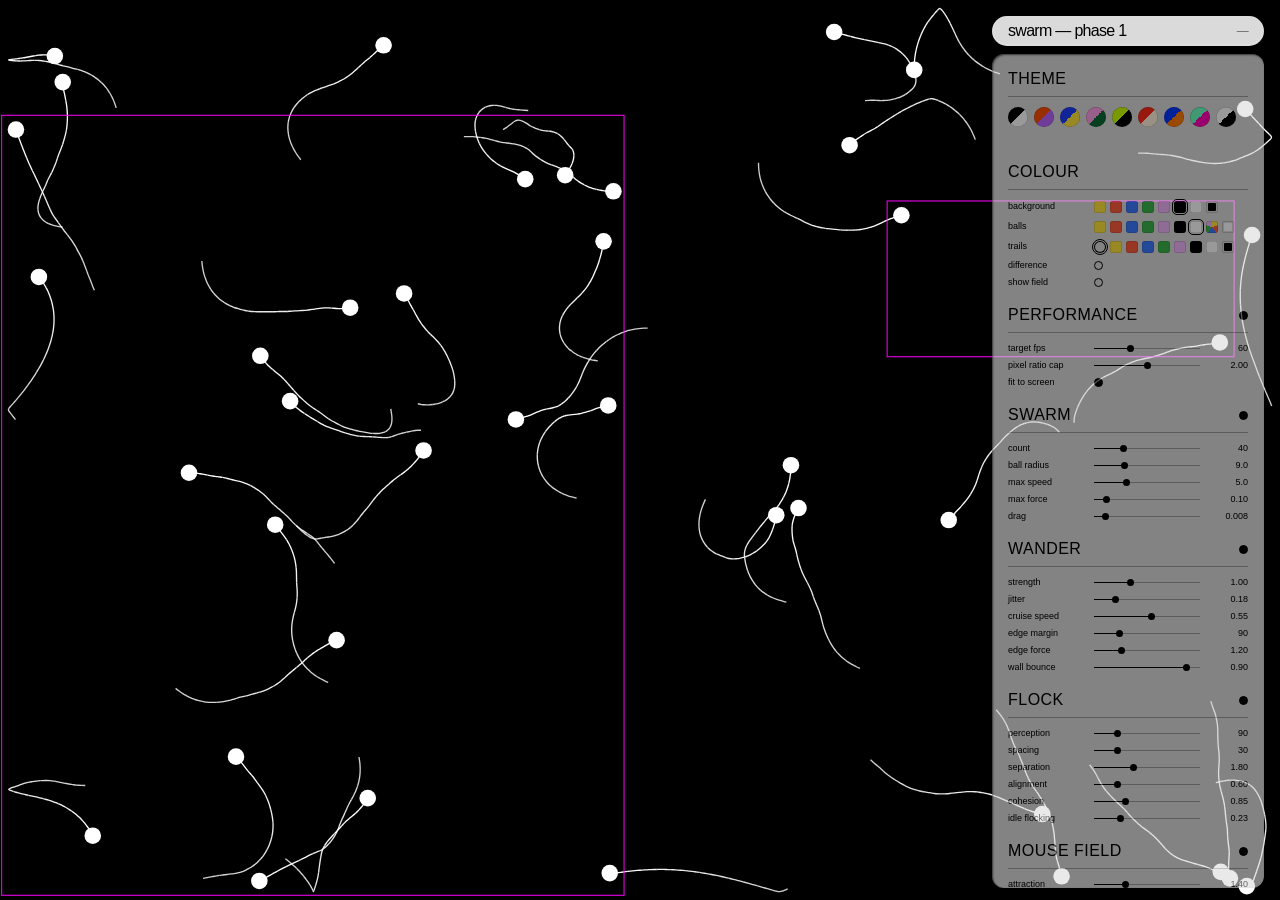
<file: prototype/index.html>
<!doctype html>
<html lang="en">
<head>
  <meta charset="utf-8" />
  <meta name="viewport" content="width=device-width, initial-scale=1" />
  <title>Swarm Prototype</title>
  <link rel="stylesheet" href="src/gui.css" />
  <style>
    html, body { margin: 0; height: 100%; background: #000; overflow: hidden; }
    #stage { position: fixed; inset: 0; width: 100%; height: 100%; display: block; touch-action: none; }
  </style>
</head>
<body>
  <canvas id="stage"></canvas>
  <script type="module" src="src/main.js"></script>
</body>
</html>
</file>
<file: prototype/src/gui.css>
/* Param panel — tokens lifted from Figma node 1049:1169 ("about" panel) */
:root {
  --gui-surface: #dadada;
  --gui-ink: #000;
  --gui-rule: #999;
  --gui-panel-opacity: 0.6;
  --gui-font: 'Helvetica Neue', Helvetica, Arial, sans-serif;
  --gui-w: 272px;
}

.gui {
  position: fixed;
  top: 16px;
  right: 16px;
  z-index: 10;
  width: var(--gui-w);
  display: flex;
  flex-direction: column;
  gap: 8px;
  font-family: var(--gui-font);
  color: var(--gui-ink);
  -webkit-font-smoothing: antialiased;
  user-select: none;
  transition: opacity 0.2s, transform 0.2s;
}
.gui.is-hidden { opacity: 0; pointer-events: none; transform: translateY(-6px); }

.gui button { font: inherit; color: inherit; border: 0; background: none; padding: 0; cursor: pointer; text-align: left; }

/* pill — "about" header */
.gui-pill {
  position: relative;
  display: flex;
  align-items: center;
  background: var(--gui-surface) !important;
  border-radius: 29px;
  box-shadow: inset 0 -1px 4px rgba(255, 255, 255, 0.25);
}
.gui-head {
  justify-content: space-between;
  width: 100%;
  padding: 6px 16px !important;
  font-size: 14px;
  letter-spacing: -0.7px;
}
.gui-head-hint { font-size: 12px; opacity: 0.5; }

/* panel */
.gui-panel {
  position: relative;
  max-height: calc(100vh - 80px);
  overflow-y: auto;
  padding: 0 16px 14px;
  background: var(--gui-surface);
  border-radius: 12px;
  box-shadow: inset 1px 1px 2px rgba(0, 0, 0, 0.6);
  opacity: var(--gui-panel-opacity);
  transition: opacity 0.25s;
  scrollbar-width: none;
}
.gui-panel::-webkit-scrollbar { display: none; }
.gui:hover .gui-panel { opacity: 0.94; }
.gui.is-collapsed .gui-panel { display: none; }

/* section — "INFORMATION" / "SERVICES" */
.gui-sec-head {
  display: flex;
  align-items: center;
  gap: 8px;
  border-bottom: 0.5px solid var(--gui-rule);
}
.gui-sec-title {
  flex: 1;
  display: block;
  padding: 16px 0 8px !important;
  font-size: 12px;
  letter-spacing: 0.48px;
  text-transform: uppercase;
}
.gui-sec-toggle { margin-top: 8px !important; }
.gui-sec.is-off .gui-sec-title { opacity: 0.4; text-decoration: line-through; text-decoration-thickness: 0.5px; }
.gui-sec.is-off .gui-sec-body { opacity: 0.35; }
.gui-sec-body { display: flex; flex-direction: column; gap: 2px; padding-top: 8px; }
.gui-sec.is-folded .gui-sec-body { display: none; }

/* rows — 9px body copy */
.gui-row {
  display: grid;
  grid-template-columns: 78px 1fr 40px;
  align-items: center;
  gap: 8px;
  min-height: 15px;
  font-size: 9px;
  line-height: 1.3;
}
.gui-value { text-align: right; font-variant-numeric: tabular-nums; cursor: default; }

/* range — 0.5px rule track, black progress, small dot thumb */
.gui-range {
  -webkit-appearance: none;
  appearance: none;
  width: 100%;
  height: 13px;
  margin: 0;
  background: transparent;
  cursor: ew-resize;
  --p: 50%;
}
.gui-range:focus { outline: none; }
.gui-range::-webkit-slider-runnable-track {
  height: 1px;
  background: linear-gradient(to right, var(--gui-ink) var(--p), var(--gui-rule) var(--p));
}
.gui-range::-webkit-slider-thumb {
  -webkit-appearance: none;
  width: 7px;
  height: 7px;
  margin-top: -3px;
  border-radius: 50%;
  background: var(--gui-ink);
  transition: transform 0.12s;
}
.gui-range:active::-webkit-slider-thumb { transform: scale(1.5); }
.gui-range::-moz-range-track { height: 1px; background: var(--gui-rule); }
.gui-range::-moz-range-progress { height: 1px; background: var(--gui-ink); }
.gui-range::-moz-range-thumb { width: 7px; height: 7px; border: 0; border-radius: 50%; background: var(--gui-ink); }

/* toggle — hollow / filled dot */
.gui-toggle {
  -webkit-appearance: none;
  appearance: none;
  width: 9px;
  height: 9px;
  margin: 0;
  border: 0.5px solid var(--gui-ink);
  border-radius: 50%;
  cursor: pointer;
}
.gui-toggle:checked { background: var(--gui-ink); }

/* color — small swatch */
.gui-color {
  -webkit-appearance: none;
  appearance: none;
  width: 22px;
  height: 11px;
  padding: 0;
  border: 0.5px solid var(--gui-rule);
  border-radius: 6px;
  background: none;
  cursor: pointer;
}
.gui-color::-webkit-color-swatch-wrapper { padding: 0; }
.gui-color::-webkit-color-swatch { border: 0; border-radius: 6px; }
.gui-color::-moz-color-swatch { border: 0; border-radius: 6px; }

/* select — text-only dropdown */
.gui-select {
  -webkit-appearance: none;
  appearance: none;
  justify-self: start;
  padding: 0 14px 0 0;
  border: 0;
  border-bottom: 0.5px solid var(--gui-rule);
  background: transparent url("data:image/svg+xml,%3Csvg xmlns='http://www.w3.org/2000/svg' width='6' height='4'%3E%3Cpath d='M0 0h6L3 4z'/%3E%3C/svg%3E") no-repeat right center;
  font: inherit;
  font-size: 9px;
  color: inherit;
  cursor: pointer;
}
.gui-select:focus { outline: none; }

/* swatches — palette chips from the colour picker image */
.gui-swatches { grid-column: 2 / 4; display: flex; flex-wrap: wrap; gap: 4px; padding: 3px 0; }
.gui .gui-swatch {
  width: 12px;
  height: 12px;
  border-radius: 3px;
  box-shadow: inset 0 0 0 0.5px rgba(0, 0, 0, 0.25);
  transition: transform 0.12s;
}
.gui .gui-swatch:hover { transform: scale(1.12); }
.gui .gui-swatch.is-on { outline: 1px solid var(--gui-ink); outline-offset: 1.5px; }
.gui .gui-swatch.is-random {
  background: conic-gradient(#ffe53e 0 20%, #ff5c3e 0 40%, #3e7aff 0 60%, #3cb54e 0 80%, #eeb4f9 0);
}

.gui .gui-swatch.is-match { background: transparent; box-shadow: inset 0 0 0 1px var(--gui-ink); border-radius: 50%; }
.gui .gui-swatch.is-custom {
  -webkit-appearance: none;
  appearance: none;
  padding: 0;
  border: 0;
  cursor: pointer;
  background: none;
  box-shadow: inset 0 0 0 0.5px var(--gui-rule);
}
.gui .gui-swatch.is-custom::-webkit-color-swatch-wrapper { padding: 2px; }
.gui .gui-swatch.is-custom::-webkit-color-swatch { border: 0; border-radius: 1px; }
.gui .gui-swatch.is-custom::-moz-color-swatch { border: 0; border-radius: 1px; }

/* themes — split two-colour chips */
.gui-themes { display: flex; flex-wrap: wrap; gap: 6px; padding-top: 2px; }
.gui .gui-theme {
  width: 20px;
  height: 20px;
  border-radius: 50%;
  background: linear-gradient(135deg, var(--a) 50%, var(--b) 50%);
  box-shadow: inset 0 0 0 0.5px rgba(0, 0, 0, 0.3);
  transition: transform 0.12s;
}
.gui .gui-theme:hover { transform: scale(1.12); }
.gui .gui-theme.is-on { outline: 1px solid var(--gui-ink); outline-offset: 2px; }
.gui-theme-name { margin: 6px 0 0; font-size: 9px; line-height: 1.3; min-height: 12px; }

/* footer */
.gui-foot { margin-top: 14px; padding-top: 8px; border-top: 0.5px solid var(--gui-rule); }
.gui-status { margin: 0 0 10px; font-size: 9px; line-height: 1.3; opacity: 0.7; font-variant-numeric: tabular-nums; }
.gui-actions { display: flex; gap: 6px; flex-wrap: wrap; }
.gui-btn {
  padding: 4px 11px !important;
  font-size: 11px;
  letter-spacing: -0.3px;
  box-shadow: inset 0 -1px 4px rgba(255, 255, 255, 0.25), 0 0 0 0.5px var(--gui-rule);
}
.gui-btn:hover { background: #cfcfcf !important; }

@media (max-width: 520px) {
  .gui { left: 16px; right: 16px; width: auto; }
  .gui-panel { max-height: 55vh; }
}

/* cursor — Figma node 1055:1743, colours driven by the Cursor params */
.xhair-on #stage { cursor: none; }
.xhair { position: fixed; inset: 0; z-index: 5; pointer-events: none; overflow: hidden; }
.xhair.is-off { display: none; }
.xhair-h, .xhair-v {
  position: absolute;
  top: 0;
  left: 0;
  background: var(--xh-grey, #b9b9b9);
  opacity: var(--xh-opacity, 1);
  mix-blend-mode: var(--xh-blend, difference);
  will-change: transform;
}
.xhair-h { width: 100%; height: var(--xh-w, 1px); margin-top: calc(var(--xh-w, 1px) / -2); }
.xhair-v { width: var(--xh-w, 1px); height: 100%; margin-left: calc(var(--xh-w, 1px) / -2); }
.xhair-dot { position: absolute; top: 0; left: 0; will-change: transform; }
.xhair-dot i {
  position: absolute;
  left: calc(var(--xh-size, 16px) / -2);
  top: calc(var(--xh-size, 16px) / -2);
  width: var(--xh-size, 16px);
  height: var(--xh-size, 16px);
  background: var(--xh-grey, #b9b9b9);
  transform: rotate(45deg);
}
.xhair-dot i::after {
  content: '';
  position: absolute;
  inset: 25%;
  background: var(--xh-black, #010101);
}
@media (pointer: coarse) { .xhair { display: none; } }
</file>
